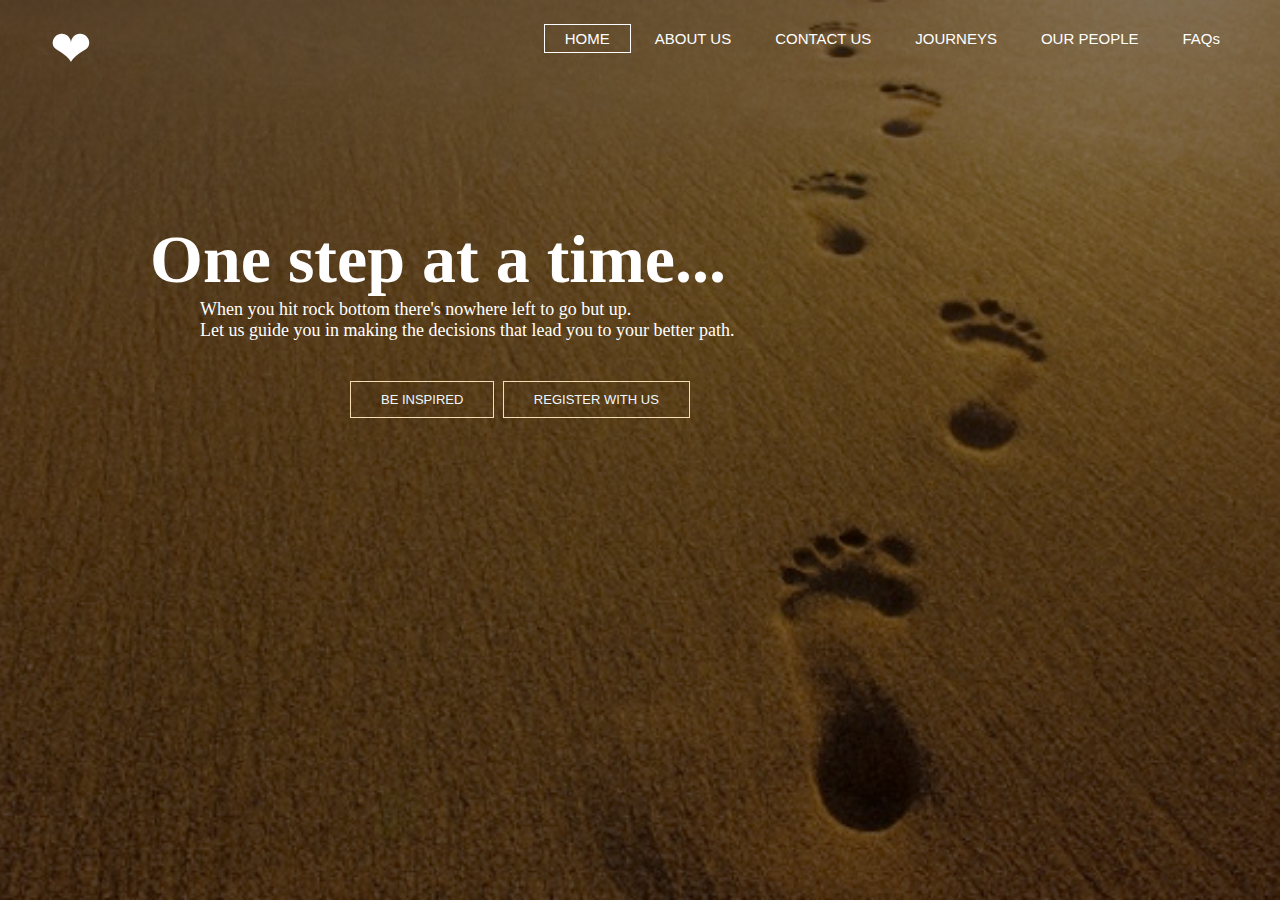
<file: index.html>
<!DOCTYPE html>
<html>
    <head>
        <meta name="viewport" content="width=device-width, initial-scale=1" charset="utf-8"/>
        <title>OneStepAtATime</title>
        <link href="style.css" rel= "stylesheet" type = "text/css">
    </head>
    <body>
        <header class = "header" id = "main">
            <div class = "row">
                <logo id = "logo">❤</logo>
                 <!-- <div id="logo"><img src="cheetahlogo.jpg" width="200px" height="150px"/></div>-->
                <ul id = "mainNav">
                    <li class = "active"><a href = "index.html">HOME</a></li>
                    <li><a href = "about.html">ABOUT US</a></li>
                    <li><a href = "contact.html">CONTACT US</a></li>
                    <li><a href = "journeys.html">JOURNEYS</a></li>
                    <li><a href = "people.html">OUR PEOPLE</a></li>
                    <li><a href = "faq.html">FAQs</a></li>
                </ul>
            </div>
            <div id="message">
                <h1 id = "mainMessage">One step at a time...</h1>
                <p id = "subMessage">When you hit rock bottom there's nowhere left to go but up.
                    <br>Let us guide you in making the decisions that lead you to your better path.
                </p>
                <div id="buttons">
                        <button class = "btn" id="one">Be inspired</button>
                        <button class = "btn" id="two">Register with us</button>
                    </div>
            </div>
            
            
        </header>

    </body>
    <script src="motiv.js"></script>
</html>
</file>
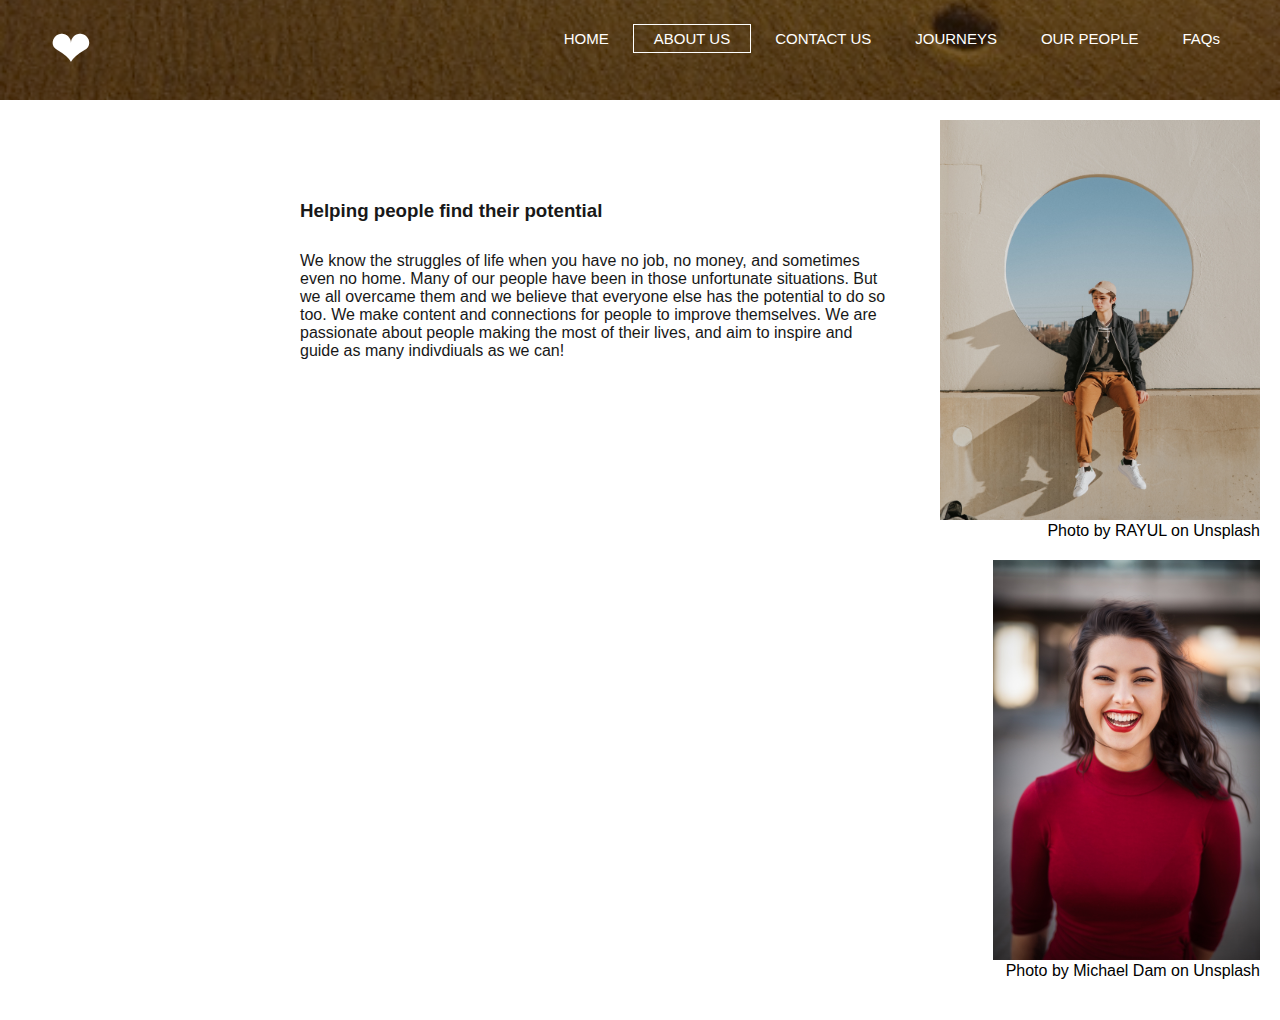
<file: about.html>
<!DOCTYPE html>
<html>
    <head>
        <meta name="viewport" content="width=device-width, initial-scale=1" charset="utf-8"/>
        <link href="style.css" rel= "stylesheet" type = "text/css">
        <title>About Us</title>
    </head>
    <body>
        <header class = "header other">
        <div class = "row about">
            <logo id = "logo">❤</logo>
            <!-- <div id="logo"><img src="cheetahlogo.jpg" width="200px" height="150px"/></div>-->
            <ul id = "mainNav">
                <li><a href = "index.html">HOME</a></li>
                <li class = "active"><a href = "about.html">ABOUT US</a></li>
                <li><a href = "contact.html">CONTACT US</a></li>
                <li><a href = "journeys.html">JOURNEYS</a></li>
                <li><a href = "people.html">OUR PEOPLE</a></li>
                <li><a href = "faq.html">FAQs</a></li>
            </ul>
        </div>
    </header>
    <div class="aboutContent">
        <div class = "aboutPara">
            <h3 id="aboutTitle">Helping people find their potential</h3>
            <p id="para">We know the struggles of life when you have no job, no money, and 
                sometimes even no home. Many of our people have been in those unfortunate situations. But we all overcame them
                and we believe that everyone else has the potential to do so too. We make content and connections for people
                to improve themselves. We are passionate about people making the most of their lives, and aim to inspire and guide
                as many indivdiuals as we can!</p>
        </div>
        <div class="photos">
        <img class="pic" id="photo2" src="person2photo.jpg"/>
        <p class="credit">Photo by RAYUL on Unsplash</p>
        <img class="pic" id="photo1" src="person1photo.jpg"/>
        <p class="credit">Photo by Michael Dam on Unsplash</p>
        
        </div>
    </div>

    </body>
</html>
</file>
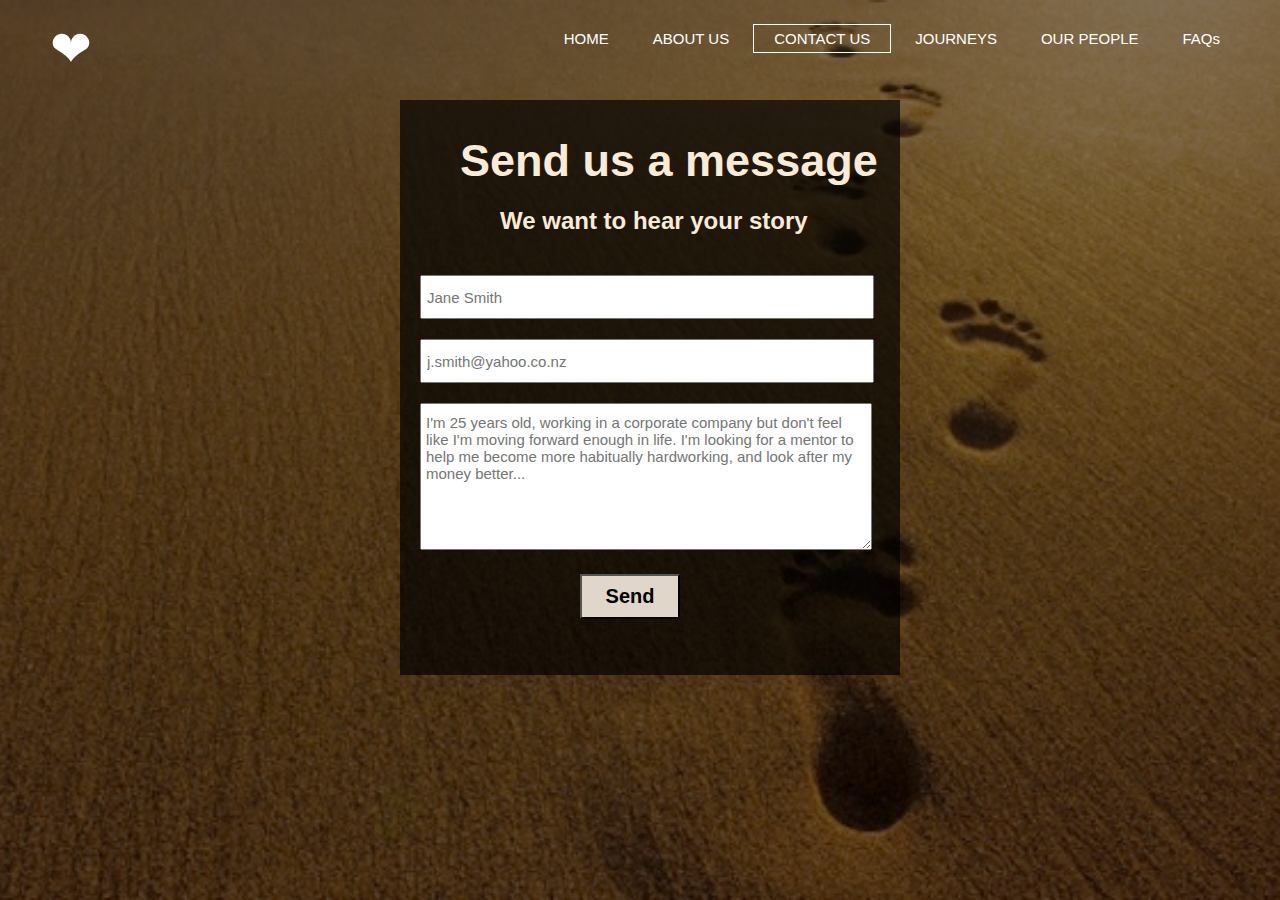
<file: contact.html>
<!DOCTYPE html>
<html>
    <head>
        <meta name="viewport" content="width=device-width, initial-scale=1" charset="utf-8"/>
        <link href="style.css" rel= "stylesheet" type = "text/css">
        <title>Contact Us</title>
    </head>
    <body>
        <header class = "header">
        <div class = "row contact">
            <logo id = "logo">❤</logo>
            <!-- <div id="logo"><img src="cheetahlogo.jpg" width="200px" height="150px"/></div>-->
            <ul id = "mainNav">
                <li><a href = "index.html">HOME</a></li>
                <li><a href = "about.html">ABOUT US</a></li>
                <li class = "active"><a href = "contact.html">CONTACT US</a></li>
                <li><a href = "journeys.html">JOURNEYS</a></li>
                <li><a href = "people.html">OUR PEOPLE</a></li>
                <li><a href = "faq.html">FAQs</a></li>
            </ul>
        </div>
        <div class="contactContent">
            <h1>Send us a message</h1>
            <h2>We want to hear your story</h2>

            <form class="contactForm" id="form" method="post" action="contacthandler.php">
                    <input name="name" type="text" class="formControl" placeholder="Jane Smith" required><br>
                    <input name="email" type="text" class="formControl" placeholder="j.smith@yahoo.co.nz" required><br>
                    <textarea name="message" type="text" class="formControl message" placeholder="I'm 25 years old, working in a corporate company but don't feel like I'm moving forward enough in life. I'm looking for a mentor to help me become more habitually hardworking, and look after my money better..." row="4" required></textarea><br>
                    <input type="submit" class="formControl submit" value="Send">
                </form>

            </div>    
        </div>
    </header>
    
    

    </body>
    
    
    
</html>
</file>
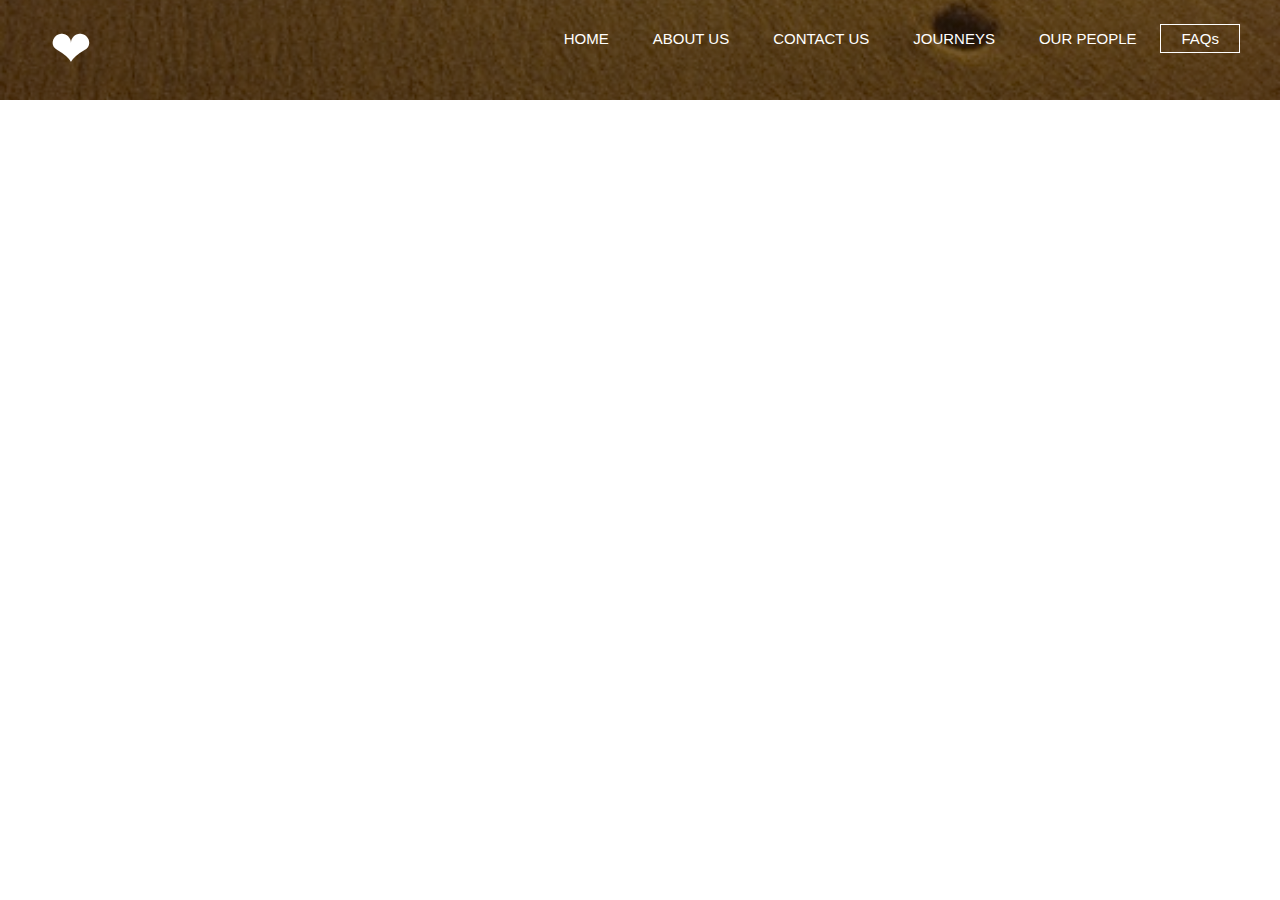
<file: faq.html>
<!DOCTYPE html>
<html>
    <head>
        <meta name="viewport" content="width=device-width, initial-scale=1" charset="utf-8"/>
        <link href="style.css" rel= "stylesheet" type = "text/css">
        <title>About Us</title>
    </head>
    <body>
        <header class = "header other">
        <div class = "row about">
            <logo id = "logo">❤</logo>
            <!-- <div id="logo"><img src="cheetahlogo.jpg" width="200px" height="150px"/></div>-->
            <ul id = "mainNav">
                <li><a href = "index.html">HOME</a></li>
                <li><a href = "about.html">ABOUT US</a></li>
                <li><a href = "contact.html">CONTACT US</a></li>
                <li><a href = "journeys.html">JOURNEYS</a></li>
                <li><a href = "people.html">OUR PEOPLE</a></li>
                <li class = "active"><a href = "faq.html">FAQs</a></li>
            </ul>
        </div>
    </header>
    <div class="faqContent">
</file>
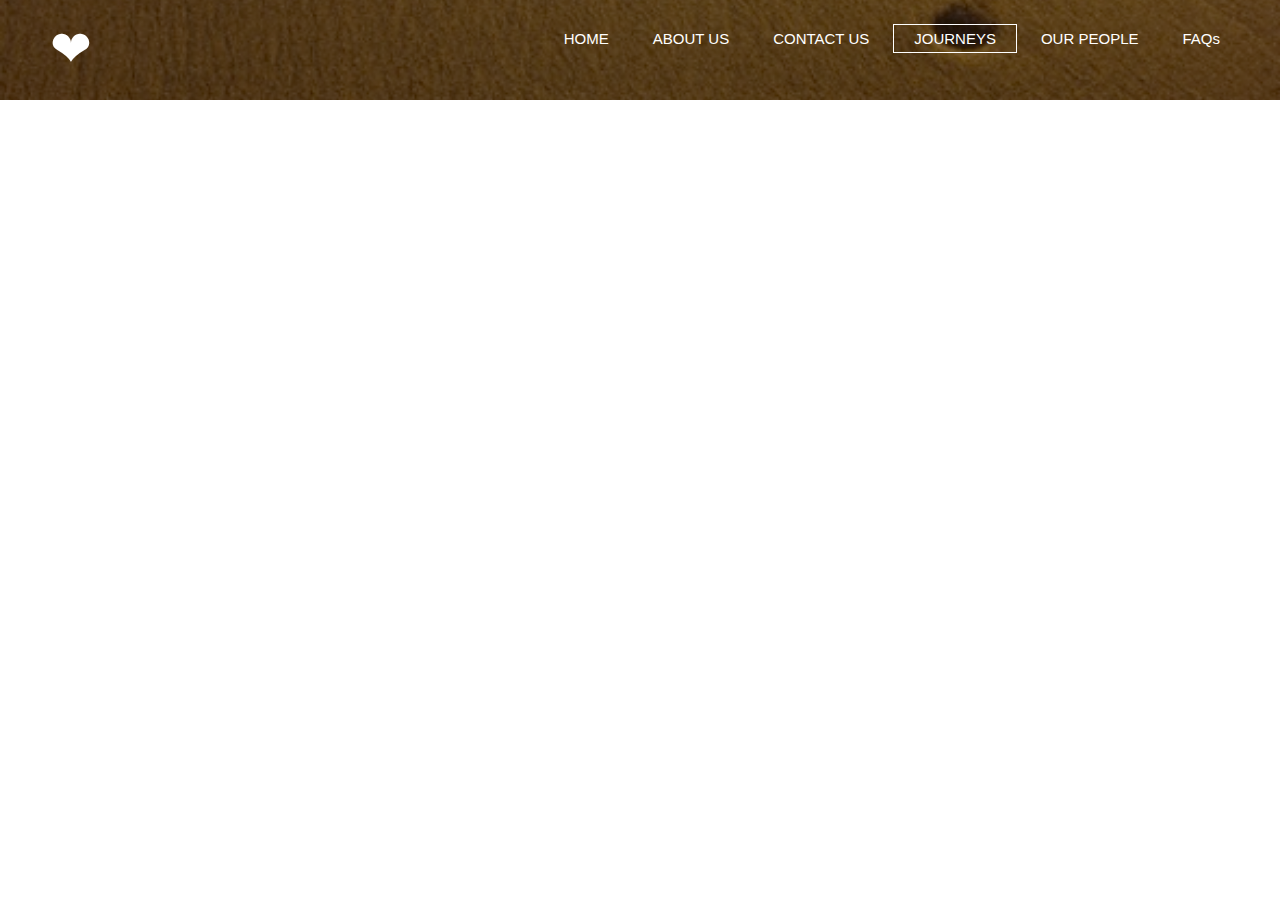
<file: journeys.html>
<!DOCTYPE html>
<html>
    <head>
        <meta name="viewport" content="width=device-width, initial-scale=1" charset="utf-8"/>
        <link href="style.css" rel= "stylesheet" type = "text/css">
        <title>About Us</title>
    </head>
    <body>
        <header class = "header other">
        <div class = "row about">
            <logo id = "logo">❤</logo>
            <!-- <div id="logo"><img src="cheetahlogo.jpg" width="200px" height="150px"/></div>-->
            <ul id = "mainNav">
                <li><a href = "index.html">HOME</a></li>
                <li><a href = "about.html">ABOUT US</a></li>
                <li><a href = "contact.html">CONTACT US</a></li>
                <li class = "active"><a href = "journeys.html">JOURNEYS</a></li>
                <li><a href = "people.html">OUR PEOPLE</a></li>
                <li><a href = "faq.html">FAQs</a></li>
            </ul>
        </div>
    </header>
    <div class="faqContent">
</file>
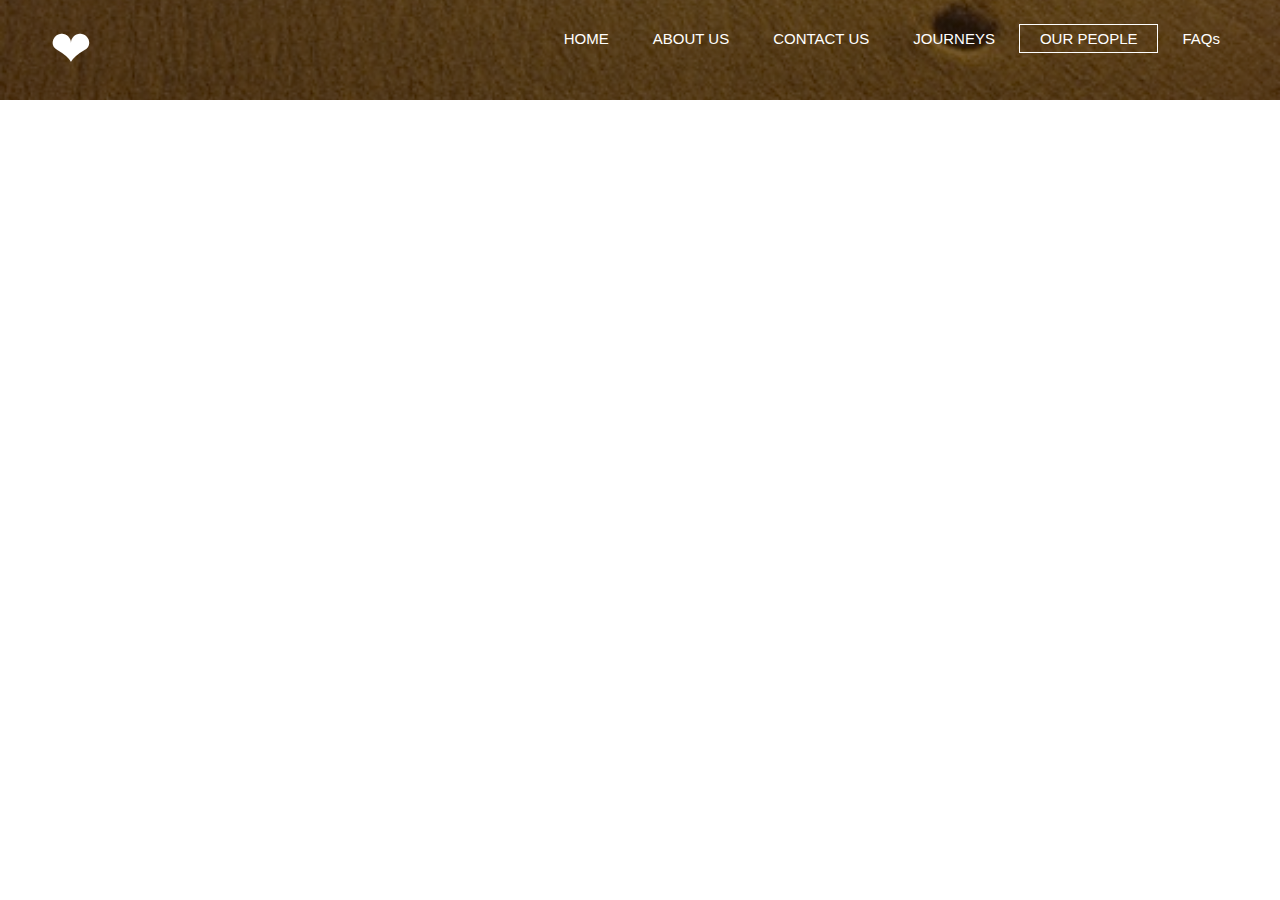
<file: people.html>
<!DOCTYPE html>
<html>
    <head>
        <meta name="viewport" content="width=device-width, initial-scale=1" charset="utf-8"/>
        <link href="style.css" rel= "stylesheet" type = "text/css">
        <title>About Us</title>
    </head>
    <body>
        <header class = "header other">
        <div class = "row about">
            <logo id = "logo">❤</logo>
            <!-- <div id="logo"><img src="cheetahlogo.jpg" width="200px" height="150px"/></div>-->
            <ul id = "mainNav">
                <li><a href = "index.html">HOME</a></li>
                <li><a href = "about.html">ABOUT US</a></li>
                <li><a href = "contact.html">CONTACT US</a></li>
                <li><a href = "journeys.html">JOURNEYS</a></li>
                <li class = "active"><a href = "people.html">OUR PEOPLE</a></li>
                <li><a href = "faq.html">FAQs</a></li>
            </ul>
        </div>
    </header>
    <div class="faqContent">
</file>
<file: style.css>
*{
    margin: 0;
    padding: 0;
}

header{
    background-image: linear-gradient(rgba(0,0,0,0.5), rgba(0,0,0,0.5)), url(footsteps.jpg);
    height: 100vh;
    background-size: cover;
    background-position: center;
    background-image: rgba(0, 0, 0, 0.5);
}

#mainNav{
    float: right;
    list-style: none;
    margin-top: 30px;
}


#mainNav li{
    display: inline-block;
}
#mainNav li a{
    color: white;
    text-decoration: none;
    padding: 5px 20px;
    font-family: "Roboto", sans-serif;
    font-size: 15px;
}

#mainNav li a:hover{
border: 1px solid white;
}

#mainNav li.active a{
    border: 1px solid white; 
}

#logo{
    float: left;
    color: white;
    font-size: 50px;
    margin-left: 10px;
    margin-top: 20px;
}

.row{
    max-width: 1200px;
    margin: auto;
}

#message{
    font-family:"Papyrus", serif;
    /* font-family: "Brushstroke", fantasy; */
    
    position:absolute;
    width: 1200px;
    margin-left: 150px;
    color:white;
    font-size: 34px;
    text-align: left;
    margin-top: 220px;
}
#subMessage{
    font-size: 18px;
    margin-left: 50px;
    /* max-width: 320px; */
}
 #buttons{
    margin-left: 200px;
    margin-top: 20px

 }

.btn{
    border: 1px solid wheat;
    padding: 10px 30px;
    fill: none;
    background-color:rgba(255, 255, 255, 0);
    color: aliceblue;
    text-transform: uppercase;
    font-size: 13px;
    margin-top: 20px;
}

.btn:hover{
    background-color: rgba(20, 19, 19, 0.589);
    color:gainsboro;
    transition:  all 0.2s ease-in;
}



/* ABOUT US page styling below */

.header.other{
    max-height: 100px;
}

.pic{
    max-width: 400px;
    max-height: 400px;
    float: right;
    margin-left: 50px;
}
.credit{
    float: right;
    margin-top: 2px;
    padding-bottom: 20px;
}

.aboutPara{
    float: left;
    margin-left: 280px;
    margin-top: 80px;
    /* margin-right: 400px; */
    max-width: 600px;
    color: rgb(24, 24, 24);
}
#para{
    padding-top:30px;
}

.aboutContent{
    font-family:'Lucida Sans', 'Lucida Sans Regular', 'Lucida Grande', 'Lucida Sans Unicode', Geneva, Verdana, sans-serif;
    display: grid;
    grid-template-columns: 70% 30%;
    padding: 20px;
}



/* Contact page styling */
.contactContent{
    /* TRANSITION NOT WORKING!! */
    transition: all 2s ease-in; 
    position: absolute;
    margin-top: 100px;
    margin-left: 400px;
    width:500px;
    height: 575px;
    font-family:'Papyrus', sans-serif;
    color: antiquewhite;
    background-color: rgba(0, 0, 0, 0.678);
}

.contactContent h1{
    /* position: absolute; */
    
    font-size: 45px;
    margin-left: 60px;
    margin-top: 35px;
}
.contactContent h2{
    margin-left: 100px;
    margin-top: 20px;
}

form{
    padding:20px;
    width: 300px;
}
.formControl{
    height:30px;
    width: 440px;
    margin-top: 20px;
    font-family: 'Papyrus', sans-serif;
    font-size: 15px;
    padding:5px;

}

.formControl.message{
    height:130px;
    padding-top:10px;
}

.formControl.submit{
    float: right;
    margin-right: 40px;
    width: 100px;
    font-size: 20px;
    height:45px;
    margin-bottom: 20px;
    font-family: "Papyrus", sans-serif;
    font-weight: bold;
    background-color:rgb(224, 214, 201);
    color: black;
}
.formControl.submit:hover{
    background-color: rgb(0, 190, 117);
    color: black;
}
</file>
